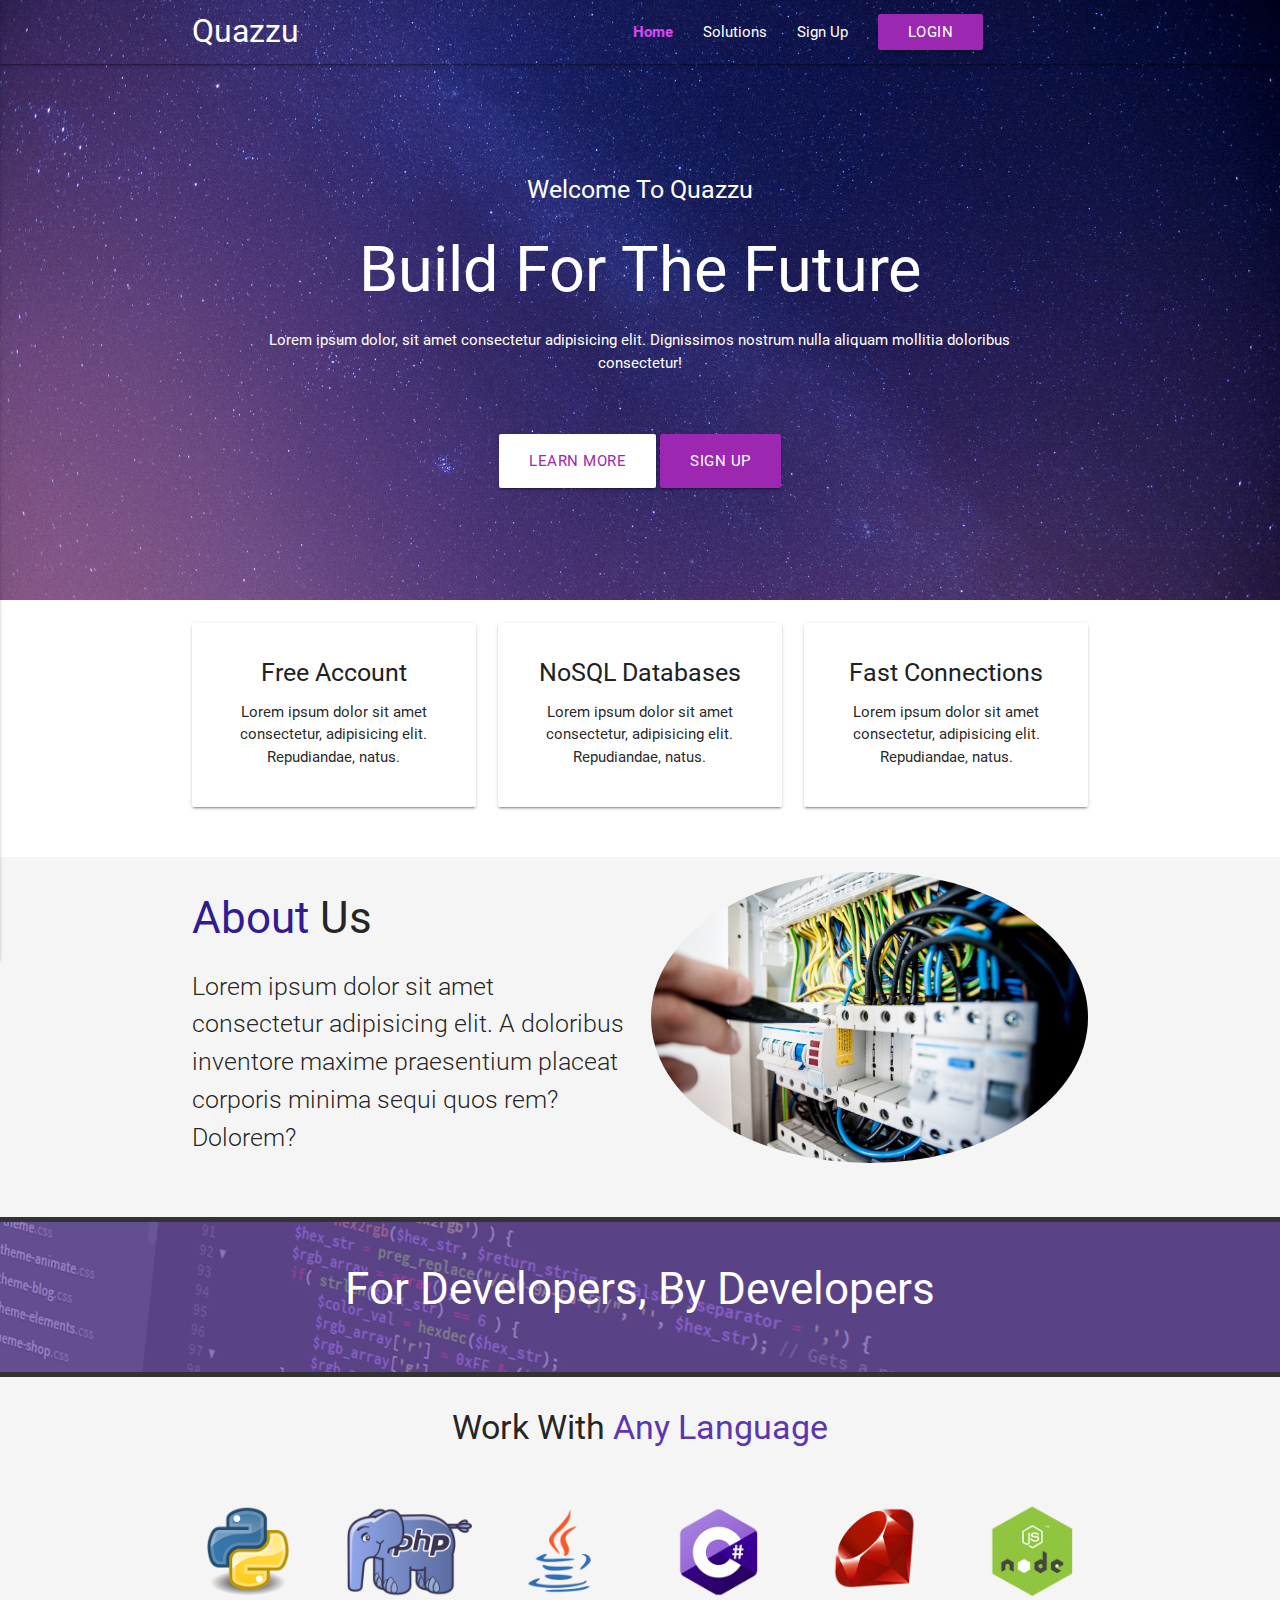
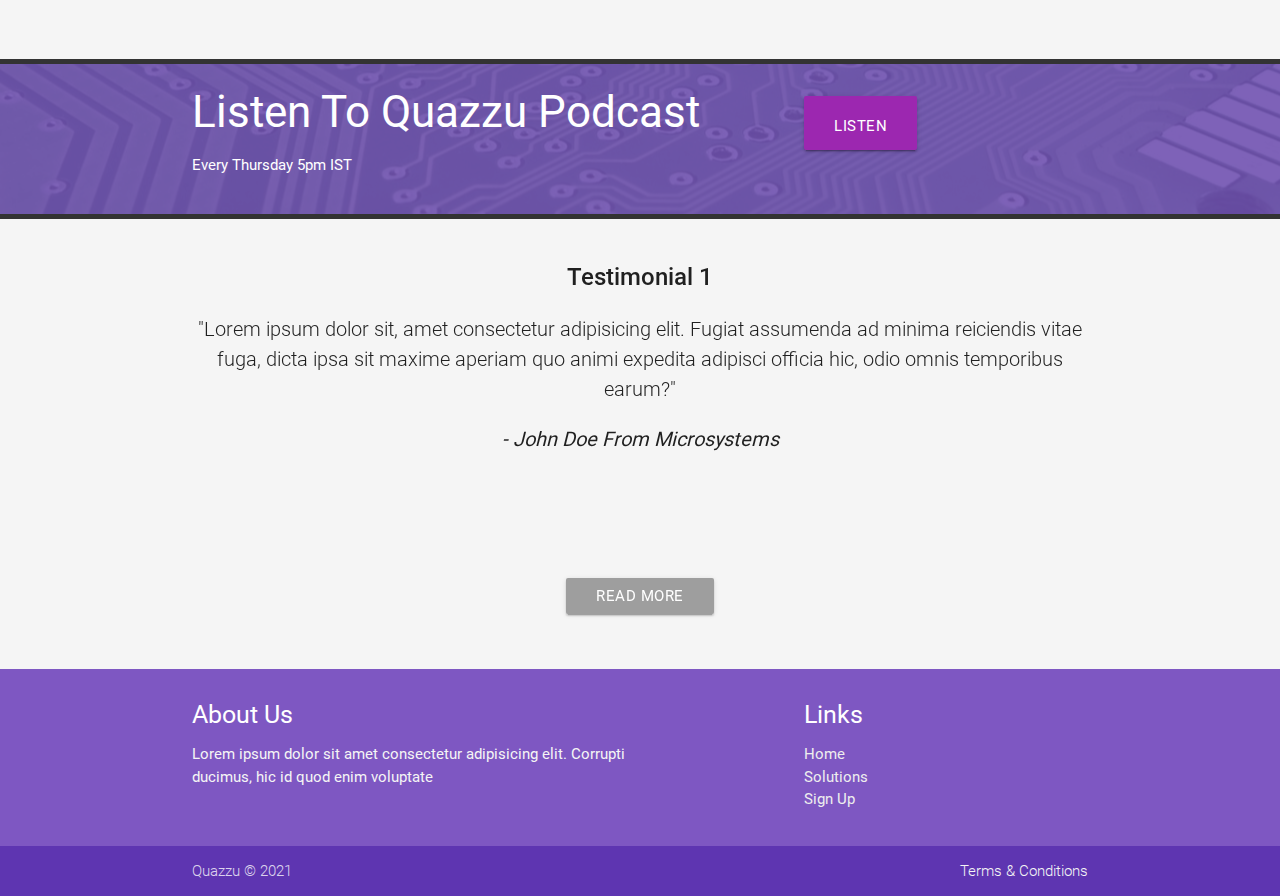
<file: index.html>
<!DOCTYPE html>
<html>

<head>
  <link href="https://fonts.googleapis.com/icon?family=Material+Icons" rel="stylesheet">
  <link type="text/css" rel="stylesheet" href="css/materialize.min.css" media="screen,projection" />
  <link type="text/css" rel="stylesheet" href="css/main.css" />
  <link rel="stylesheet" href="https://use.fontawesome.com/releases/v5.6.1/css/all.css" integrity="sha384-gfdkjb5BdAXd+lj+gudLWI+BXq4IuLW5IT+brZEZsLFm++aCMlF1V92rMkPaX4PP" crossorigin="anonymous">
  <meta name="viewport" content="width=device-width, initial-scale=1.0" />
  <title>Quazzu Cloud Hosting</title>
</head>

<body>
  <!-- Header -->
  <header class="main-header">
    <nav class="transparent">
      <div class="container">
        <div class="nav-wrapper">
          <a href="#" class="brand-logo">Quazzu</a>
          <a href="#" class="button-collapse" data-activates="mobile-nav">
            <i class="fa fa-bars"></i>
          </a>
          <ul class="right hide-on-med-and-down">
            <li><a class="active-link" href="index.html">Home</a></li>
            <li><a href="solutions.html">Solutions</a></li>
            <li><a href="signup.html">Sign Up</a></li>
            <li>
              <a href="#login-modal" class="btn purple modal-trigger">Login</a>
            </li>
            <li><a href="https://facebook.com">
              <i class="fab fa-facebook"></i>
            </a>
          </li>
            <li><a href="https://twitter.com">
              <i class="fab fa-twitter"></i>
            </a>
          </li>
            <li><a href="https://instagram.com">
              <i class="fab fa-instagram"></i>
            </a>
          </li>
          </ul>
          <ul class="side-nav" id="mobile-nav">
            <h4 class="purple-text text-darken-4 center">Quazzu</h4>
            <li class="divider"></li>
            <li><a href="index.html"><i class="fa fa-home grey-text text-darken-4"></i> Home</a></li>
            <li><a href="solutions.html"><i class="fa fa-cog grey-text text-darken-4"></i>Solutions</a></li>
            <li><a href="signup.html"><i class="fa fa-users grey-text text-darken-4"></i>Sign Up</a></li>
            <li class="divider"></li>
            <a class="btn purple modal-trigger" href="#login-modal">Login</a>
          </ul>
        </div>
      </div>
    </nav>
    <!-- showcase -->
    <div class="showcase container">
      <div class="row">
        <div class="col s12 m10 offset-m1 center">
          <h5>Welcome To Quazzu</h5>
          <h1>Build For The Future</h1>
          <p>Lorem ipsum dolor, sit amet consectetur adipisicing elit. Dignissimos nostrum nulla aliquam mollitia doloribus consectetur!</p>
          <br><br>
          <a href="solutions.html" class="btn btn-large white purple-text">Learn More</a>
          <a href="signup.html" class="btn btn-large purple white-text">Sign Up</a>
        </div>
      </div>
    </div>
  </header>

  <!-- section icon boxes -->
  <section class="section section-icons center">
    <div class="container">
      <div class="row">
        <div class="col s12 m4">
          <div class="card-panel">
            <i class="fa fa-user fa-3x deep-purple-text text-darken-2"></i>
            <h5 class="grey-text text-darken-4">Free Account</h5>
            <p>Lorem ipsum dolor sit amet consectetur, adipisicing elit. Repudiandae, natus.</p>
          </div>
        </div>
        <div class="col s12 m4">
          <div class="card-panel">
            <i class="fa fa-database fa-3x deep-purple-text text-darken-2"></i>
            <h5 class="grey-text text-darken-4">NoSQL Databases</h5>
            <p>Lorem ipsum dolor sit amet consectetur, adipisicing elit. Repudiandae, natus.</p>
          </div>
        </div>
        <div class="col s12 m4">
          <div class="card-panel">
            <i class="fa fa-bolt fa-3x deep-purple-text text-darken-2"></i>
            <h5 class="grey-text text-darken-4">Fast Connections</h5>
            <p>Lorem ipsum dolor sit amet consectetur, adipisicing elit. Repudiandae, natus.</p>
          </div>
        </div>
      </div>
    </div>
  </section>

  <!-- About Section -->
  <div class="section section-about grey lighten-4">
    <div class="container">
      <div class="row">
        <div class="col s12 m6">
          <h3><span class="deep-purple-text text-darken-4">About</span> Us</h3>
          <p class="flow-text">Lorem ipsum dolor sit amet consectetur adipisicing elit. A doloribus inventore maxime praesentium placeat corporis minima sequi quos rem? Dolorem?</p>
        </div>
        <div class="col s12 m6">
          <img class="responsive-img circle" src="./img/tech.jpg" alt="">
        </div> 
      </div>
    </div>
  </div>

  <!-- Developers Section -->
  <section class="section section-developers white-text">
    <div class="primary-overlay valign-wrapper">
      <div class="container">
        <div class="row">
          <div class="col s12 center">
              <h3>For Developers, By Developers</h3>
          </div>
        </div>
      </div>
    </div>
  </section>
  <!-- Language section -->
  <section class="section section-language grey lighten-4 center">
    <div class="container">
      <div class="row">
        <h4>Work With <span class="deep-purple-text text-darken-1">Any Language</span></h4>
        <br><br>
        <div class="row">
          <div class="col s2">
            <img class="responsive-img" src="./img/python-logo.png" alt="">
          </div>
          <div class="col s2">
            <img class="responsive-img" src="./img/php-logo.png" alt="">
          </div>
          <div class="col s2">
            <img class="responsive-img" src="./img/java-logo.png" alt="">
          </div>
          <div class="col s2">
            <img class="responsive-img" src="./img/c-sharp-logo.png" alt="">
          </div>
          <div class="col s2">
            <img class="responsive-img" src="./img/ruby-logo.png" alt="">
          </div>
          <div class="col s2">
            <img class="responsive-img" src="./img/node-logo.png" alt="">
          </div>
        </div>
      </div>
    </div>
  </section>
  <!-- Podcast section -->
  <section class="section section-podcast white-text">
    <div class="primary-overlay valign-wrapper">
      <div class="container">
        <div class="row">
          <div class="col s12 m8">
            <h3>Listen To Quazzu Podcast</h3>
            <p>Every Thursday 5pm IST</p>
          </div>
          <div class="col s12 m4">
            <a href="#" class="btn purple btn-large"><i class="fa fa-podcast"></i> LISTEN</a>
          </div>
        </div>
      </div>
    </div>
  </section>

  <!-- Testimonial section -->
  <section class="section section-testimonial grey lighten-4">
    <div class="container">
      <div class="row">
        <div class="col s12">
          <div class="carousel carousel-slider center">
            <div class="carousel-item" href="#one!">
              <h2>Testimonial 1</h2>
              <p class="flow-text">"Lorem ipsum dolor sit, amet consectetur adipisicing elit. Fugiat assumenda ad minima reiciendis vitae fuga,
                dicta ipsa sit maxime aperiam quo animi expedita adipisci officia hic, odio omnis temporibus earum?"
                <p>
                  <em>- John Doe From Microsystems</em>
                </p>
              </p>
              <div class="carousel-fixed-item center hide-on-small-and-down">
                <a href="#" class="btn grey">Read More</a>
              </div>
            </div>
            <div class="carousel-item" href="#two!">
              <h2>Testimonial 2</h2>
              <p class="flow-text">"Lorem ipsum dolor sit, amet consectetur adipisicing elit. Fugiat assumenda ad minima reiciendis vitae fuga,
                dicta ipsa sit maxime aperiam quo animi expedita adipisci officia hic, odio omnis temporibus earum?"
                <p>
                  <em>- Mike SMith From Edge INC</em>
                </p>
              </p>
              <div class="carousel-fixed-item center hide-on-small-and-down">
                <a href="#" class="btn grey">Read More</a>
              </div>
            </div>
            <div class="carousel-item" href="#three!">
              <h2>Testimonial 3</h2>
              <p class="flow-text">"Lorem ipsum dolor sit, amet consectetur adipisicing elit. Fugiat assumenda ad minima reiciendis vitae fuga,
                dicta ipsa sit maxime aperiam quo animi expedita adipisci officia hic, odio omnis temporibus earum?"
                <p>
                  <em>- Karen Williams from Techsoft</em>
                </p>
              </p>
              <div class="carousel-fixed-item center hide-on-small-and-down">
                <a href="#" class="btn grey">Read More</a>
              </div>
            </div>
          </div>
        </div>
      </div>
    </div>
  </section>

  <!-- Footer -->
  <footer class="page-footer deep-purple lighten-1">
    <div class="container">
      <div class="row">
        <div class="col l6 s12">
          <h5 class="white-text">About Us</h5>
          <p class="grey-text text-lighten-4">Lorem ipsum dolor sit amet consectetur adipisicing elit. Corrupti ducimus, hic id quod enim voluptate </p>
        </div>
        <div class="col l4 offset-l2 s12">
          <h5 class="white-text">Links</h5>
          <ul>
            <li>
              <a class="grey-text text-lighten-3" href="index.html">Home</a>
            </li>
            <li>
              <a class="grey-text text-lighten-3" href="solutions.html">Solutions</a>
            </li>
            <li>
              <a class="grey-text text-lighten-3" href="signup.html">Sign Up</a>
            </li>
          </ul>
        </div>
      </div>
    </div>
    <div class="footer-copyright deep-purple darken-1">
      <div class="container">
        Quazzu &copy; 2021
        <a class="grey-text text-lighten-4 right" href="#!">Terms & Conditions</a>
      </div>
    </div>
  </footer>

  <!-- Modals -->
  <div class="modal" id="login-modal">
    <div class="modal-content">
      <h4>Account Login</h4>
      <p>Login to access your account dashboard</p>
        <form>
          <div class="input-field">
            <input type="email" id="email">
            <label for="email">Email</label>
          </div>
          <div class="input-field">
            <input type="password" id="password">
            <label for="password">Password</label>
          </div>
        </form>
    </div>
    <div class="modal-footer">
      <a class="modal-action modal-close btn grey" href="#!"><i class="fa fa-sync"></i> Reset Password</a>
      <a class="modal-action modal-close btn purple" href="#!"><i class="fa fa-lock"></i>Login In</a>
    </div>
  </div>


  <script type="text/javascript" src="https://code.jquery.com/jquery-3.2.1.min.js"></script>
  <script type="text/javascript" src="js/materialize.min.js"></script>
  <script>
    $(document).ready(function () {
        // Init Button collapse
        $('.button-collapse').sideNav();
        // Init carousel
        $('.carousel.carousel-slider').carousel({
          fullWidth:true
        });
        // Init Modal
        $('.modal').modal();
      
    });
  </script>
</body>

</html>
</file>
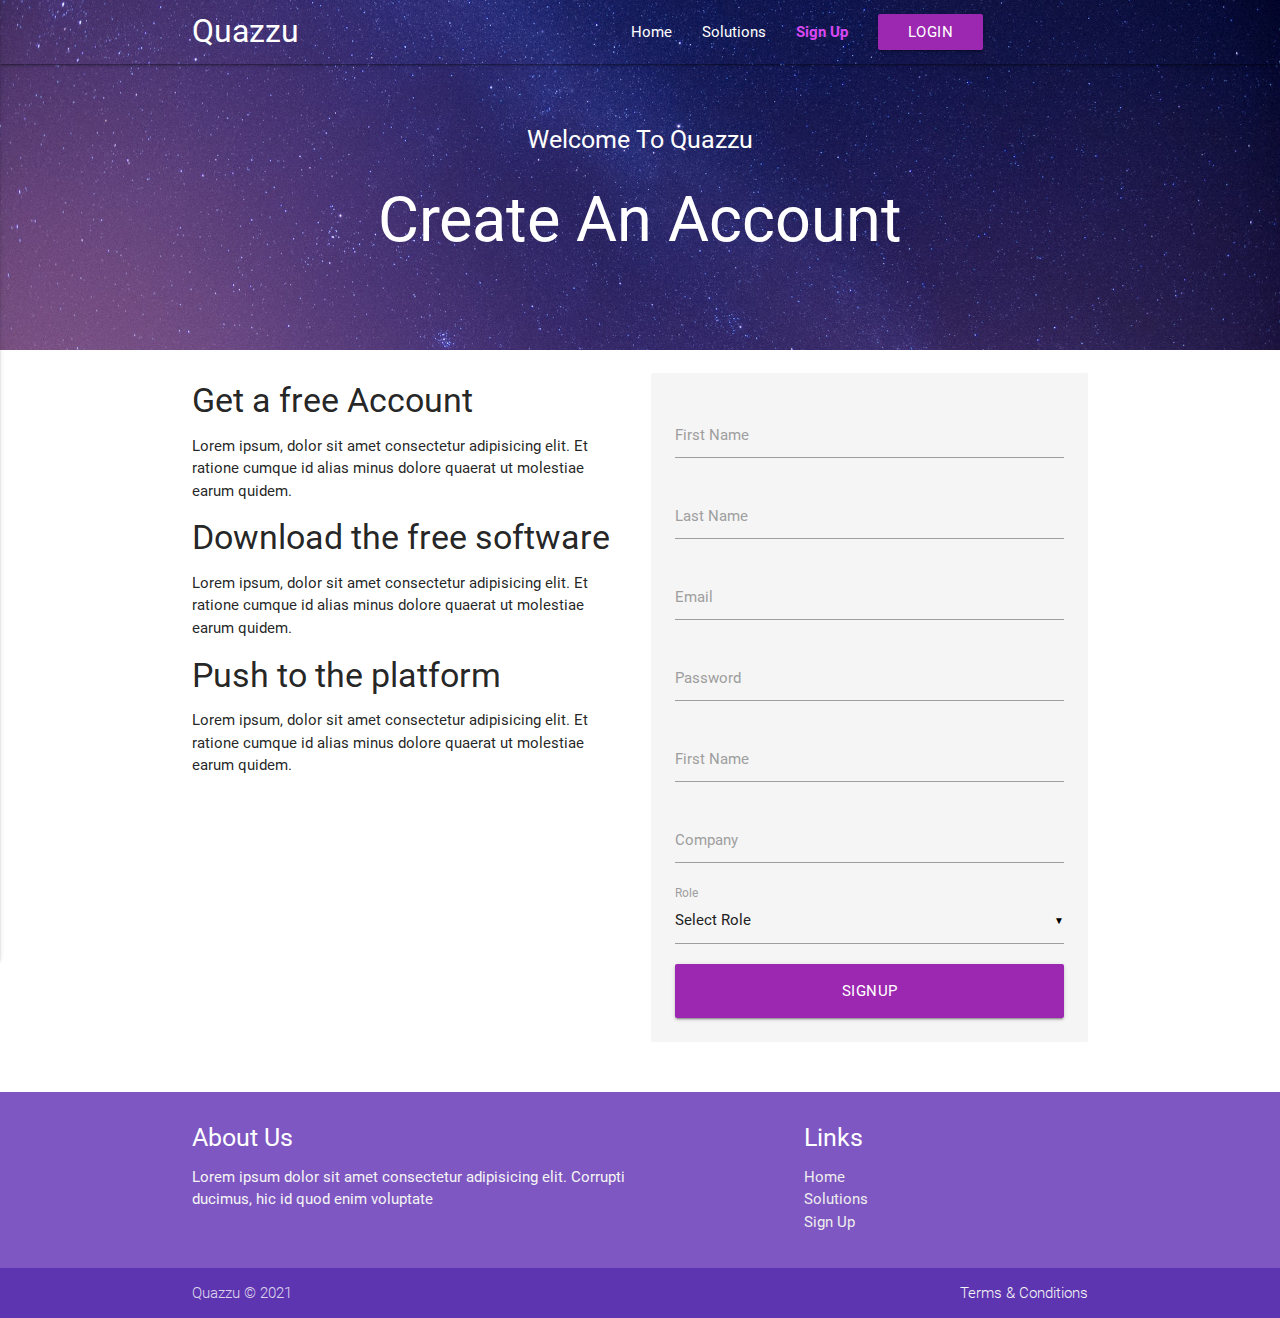
<file: signup.html>
<!DOCTYPE html>
<html>

<head>
  <link href="https://fonts.googleapis.com/icon?family=Material+Icons" rel="stylesheet">
  <link type="text/css" rel="stylesheet" href="css/materialize.min.css" media="screen,projection" />
  <link type="text/css" rel="stylesheet" href="css/main.css" />
  <link rel="stylesheet" href="https://use.fontawesome.com/releases/v5.6.1/css/all.css" integrity="sha384-gfdkjb5BdAXd+lj+gudLWI+BXq4IuLW5IT+brZEZsLFm++aCMlF1V92rMkPaX4PP" crossorigin="anonymous">
  <meta name="viewport" content="width=device-width, initial-scale=1.0" />
  <title>Quazzu Cloud Hosting</title>
</head>

<body>
  <!-- Header -->
  <header class="main-header-inner">
    <nav class="transparent">
      <div class="container">
        <div class="nav-wrapper">
          <a href="#" class="brand-logo">Quazzu</a>
          <a href="#" class="button-collapse" data-activates="mobile-nav">
            <i class="fa fa-bars"></i>
          </a>
          <ul class="right hide-on-med-and-down">
            <li><a  href="index.html">Home</a></li>
            <li><a  href="solutions.html">Solutions</a></li>
            <li><a class="active-link" href="signup.html">Sign Up</a></li>
            <li>
              <a href="#login-modal" class="btn purple modal-trigger">Login</a>
            </li>
            <li><a href="https://facebook.com">
              <i class="fab fa-facebook"></i>
            </a>
          </li>
            <li><a href="https://twitter.com">
              <i class="fab fa-twitter"></i>
            </a>
          </li>
            <li><a href="https://instagram.com">
              <i class="fab fa-instagram"></i>
            </a>
          </li>
          </ul>
          <ul class="side-nav" id="mobile-nav">
            <h4 class="purple-text text-darken-4 center">Quazzu</h4>
            <li class="divider"></li>
            <li><a href="index.html"><i class="fa fa-home grey-text text-darken-4"></i> Home</a></li>
            <li><a href="solutions.html"><i class="fa fa-cog grey-text text-darken-4"></i>Solutions</a></li>
            <li><a href="signup.html"><i class="fa fa-users grey-text text-darken-4"></i>Sign Up</a></li>
            <li class="divider"></li>
            <a class="btn purple modal-trigger" href="#login-modal">Login</a>
          </ul>
        </div>
      </div>
    </nav>
    <!-- showcase -->
    <div class="showcase container">
      <div class="row">
        <div class="col s12 m10 offset-m1 center">
          <h5>Welcome To Quazzu</h5>
          <h1>Create An Account</h1>
        </div>
      </div>
    </div>
  </header>


  <!-- Contact section -->
  <section class="section contact-section">
    <div class="container">
        <div class="row">
            <div class="col s12 m6">
               <h4>Get a free Account</h4> 
               <p>Lorem ipsum, dolor sit amet consectetur adipisicing elit. Et ratione cumque id alias minus dolore quaerat ut molestiae earum quidem.</p>
               <h4>Download the free software</h4> 
               <p>Lorem ipsum, dolor sit amet consectetur adipisicing elit. Et ratione cumque id alias minus dolore quaerat ut molestiae earum quidem.</p>
               <h4>Push to the platform</h4> 
               <p>Lorem ipsum, dolor sit amet consectetur adipisicing elit. Et ratione cumque id alias minus dolore quaerat ut molestiae earum quidem.</p>
            </div>
            <div class="col s12 m6">
                    <div class="card-panel grey lighten-4 grey-text text-darken-4 z-depth-0">
                        <form>
                            <div class="input-field">
                                <input type="text" id="fname">
                                <label for="fname">First Name</label>
                            </div>
                            <div class="input-field">
                                <input type="text" id="lname">
                                <label for="lname">Last Name</label>
                            </div>
                            <div class="input-field">
                                <input type="email" id="email">
                                <label for="email">Email</label>
                            </div>
                            <div class="input-field">
                                <input type="password" id="password">
                                <label for="password">Password</label>
                            </div>
                            <div class="input-field">
                                <input type="text" id="name">
                                <label for="name">First Name</label>
                            </div>
                            <div class="input-field">
                                <input type="text" id="company">
                                <label for="company">Company</label>
                            </div>
                            <div class="input-field">
                                <select id="role">
                                    <option value="" disabled selected>Select Role</option>
                                    <option value="Developer">Developer</option>
                                    <option value="Student">Student</option>
                                    <option value="Manager">Manager</option>
                                    <option value="Other">Other</option>
                                </select>
                                <label for="role">Role</label>
                            </div>
                           <input type="submit" value="Signup" class="btn btn-large purple btn-extend">
                        </form>
                    </div>
            </div>
        </div>
        </div>
  </section>

 
  <!-- Footer -->
  <footer class="page-footer deep-purple lighten-1">
    <div class="container">
      <div class="row">
        <div class="col l6 s12">
          <h5 class="white-text">About Us</h5>
          <p class="grey-text text-lighten-4">Lorem ipsum dolor sit amet consectetur adipisicing elit. Corrupti ducimus, hic id quod enim voluptate </p>
        </div>
        <div class="col l4 offset-l2 s12">
          <h5 class="white-text">Links</h5>
          <ul>
            <li>
              <a class="grey-text text-lighten-3" href="index.html">Home</a>
            </li>
            <li>
              <a class="grey-text text-lighten-3" href="solutions.html">Solutions</a>
            </li>
            <li>
              <a class="grey-text text-lighten-3" href="signup.html">Sign Up</a>
            </li>
          </ul>
        </div>
      </div>
    </div>
    <div class="footer-copyright deep-purple darken-1">
      <div class="container">
        Quazzu &copy; 2021
        <a class="grey-text text-lighten-4 right" href="#!">Terms & Conditions</a>
      </div>
    </div>
  </footer>

  <!-- Modals -->
  <div class="modal" id="login-modal">
    <div class="modal-content">
      <h4>Account Login</h4>
      <p>Login to access your account dashboard</p>
        <form>
          <div class="input-field">
              <input type="email" id="email">
            <label for="email">Email</label>
          </div>
          <div class="input-field">
              <input type="password" id="password">
            <label for="password">Password</label>
          </div>
        </form>
    </div>
    <div class="modal-footer">
      <a class="modal-action modal-close btn grey" href="#!"><i class="fa fa-sync"></i> Reset Password</a>
      <a class="modal-action modal-close btn purple" href="#!"><i class="fa fa-lock"></i>Login In</a>
    </div>
  </div>


  <script type="text/javascript" src="https://code.jquery.com/jquery-3.2.1.min.js"></script>
  <script type="text/javascript" src="js/materialize.min.js"></script>
  <script>
    $(document).ready(function () {
        // Init Button collapse
        $('.button-collapse').sideNav();
        // Init carousel
        $('.carousel.carousel-slider').carousel({
          fullWidth:true
        });
        // Init Modal
        $('.modal').modal();
        // Init Select list
        $('select').material_select();
      
    });
  </script>
</body>

</html>
</file>
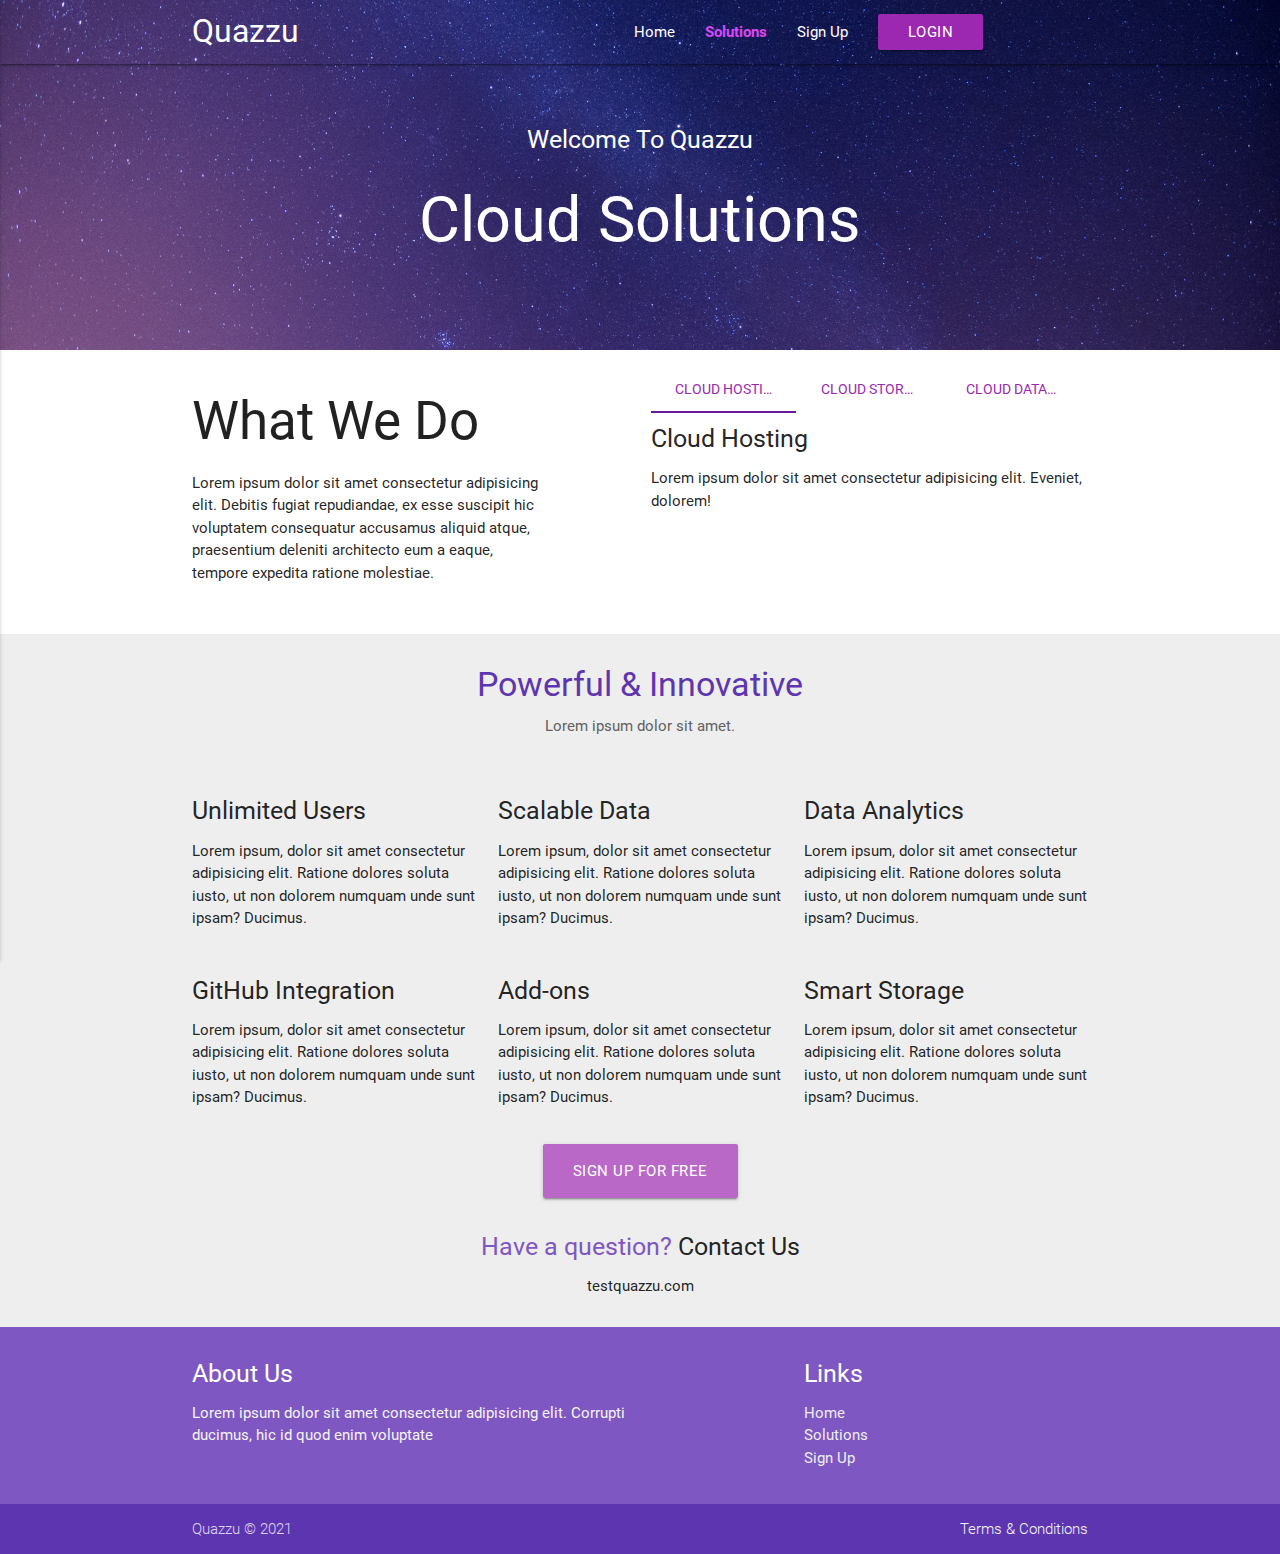
<file: solutions.html>
<!DOCTYPE html>
<html>

<head>
  <link href="https://fonts.googleapis.com/icon?family=Material+Icons" rel="stylesheet">
  <link type="text/css" rel="stylesheet" href="css/materialize.min.css" media="screen,projection" />
  <link type="text/css" rel="stylesheet" href="css/main.css" />
  <link rel="stylesheet" href="https://use.fontawesome.com/releases/v5.6.1/css/all.css" integrity="sha384-gfdkjb5BdAXd+lj+gudLWI+BXq4IuLW5IT+brZEZsLFm++aCMlF1V92rMkPaX4PP" crossorigin="anonymous">
  <meta name="viewport" content="width=device-width, initial-scale=1.0" />
  <title>Quazzu Cloud Hosting</title>
</head>

<body>
  <!-- Header -->
  <header class="main-header-inner">
    <nav class="transparent">
      <div class="container">
        <div class="nav-wrapper">
          <a href="#" class="brand-logo">Quazzu</a>
          <a href="#" class="button-collapse" data-activates="mobile-nav">
            <i class="fa fa-bars"></i>
          </a>
          <ul class="right hide-on-med-and-down">
            <li><a  href="index.html">Home</a></li>
            <li><a class="active-link" href="solutions.html">Solutions</a></li>
            <li><a href="signup.html">Sign Up</a></li>
            <li>
              <a href="#login-modal" class="btn purple modal-trigger">Login</a>
            </li>
            <li><a href="https://facebook.com">
              <i class="fab fa-facebook"></i>
            </a>
          </li>
            <li><a href="https://twitter.com">
              <i class="fab fa-twitter"></i>
            </a>
          </li>
            <li><a href="https://instagram.com">
              <i class="fab fa-instagram"></i>
            </a>
          </li>
          </ul>
          <ul class="side-nav" id="mobile-nav">
            <h4 class="purple-text text-darken-4 center">Quazzu</h4>
            <li class="divider"></li>
            <li><a href="index.html"><i class="fa fa-home grey-text text-darken-4"></i> Home</a></li>
            <li><a href="solutions.html"><i class="fa fa-cog grey-text text-darken-4"></i>Solutions</a></li>
            <li><a href="signup.html"><i class="fa fa-users grey-text text-darken-4"></i>Sign Up</a></li>
            <li class="divider"></li>
            <a class="btn purple modal-trigger" href="#login-modal">Login</a>
          </ul>
        </div>
      </div>
    </nav>
    <!-- showcase -->
    <div class="showcase container">
      <div class="row">
        <div class="col s12 m10 offset-m1 center">
          <h5>Welcome To Quazzu</h5>
          <h1>Cloud Solutions</h1>
        </div>
      </div>
    </div>
  </header>

  <!-- What we do Section -->
  <section class="section section-what-about">
    <div class="container">
        <div class="row">
            <div class="col s12 m5">
                <h2>What We Do</h2>
                <p>Lorem ipsum dolor sit amet consectetur adipisicing elit. Debitis fugiat repudiandae, ex esse suscipit hic voluptatem consequatur accusamus aliquid atque, praesentium deleniti architecto eum a eaque, tempore expedita ratione molestiae.</p>
            </div>
            <div class="col s12 m6 offset-m1">
                <div class="row">
                    <div class="col s12">
                      <ul class="tabs">
                        <li class="tab col s4">
                          <a class="purple-text" href="#tab1">Cloud Hosting</a>
                        </li>
                        <li class="tab col s4">
                          <a class="purple-text" href="#tab2">Cloud Storage</a>
                        </li>
                        <li class="tab col s4">
                          <a class="purple-text" href="#tab3">Cloud Database</a>
                        </li>
                      </ul>
                    </div>
                    <div id="tab1" class="col s12">
                      <h5>Cloud Hosting</h5>
                      <p>Lorem ipsum dolor sit amet consectetur adipisicing elit. Eveniet, dolorem!</p>
                    </div>
                    <div id="tab2" class="col s12">
                      <h5>Cloud Storage</h5>
                      <p>Lorem ipsum dolor sit amet consectetur, adipisicing elit. Alias ipsa consectetur magnam suscipit omnis labore voluptatem</p>
                    </div>
                    <div id="tab3" class="col s12">
                      <h5>Cloud Database</h5>
                      <p>Lorem ipsum dolor sit amet consectetur adipisicing elit. Voluptas quisquam ipsum distinctio odit dolore asperiores</p>
                    </div>
                  </div>
            </div>
        </div>
    </div>
  </section>

  <!-- Features Section -->
  <div class="section section-features grey lighten-3">
    <div class="container">
        <h4 class="deep-purple-text text-darken-1 center">Powerful & Innovative</h4>
        <h6 class="grey-text text-darken-2 center">Lorem ipsum dolor sit amet.</h6>
        <br><br>
        <!-- Row 1 -->
        <div class="row">
           <div class="col s12 m4">
            <h5><i class="fa fa-user"></i> Unlimited Users</h5>
            <p>Lorem ipsum, dolor sit amet consectetur adipisicing elit. Ratione dolores soluta iusto, ut non dolorem numquam unde sunt ipsam? Ducimus.</p>
           </div> 
           <div class="col s12 m4">
            <h5><i class="fa fa-database"></i> Scalable Data</h5>
            <p>Lorem ipsum, dolor sit amet consectetur adipisicing elit. Ratione dolores soluta iusto, ut non dolorem numquam unde sunt ipsam? Ducimus.</p>
           </div> 
           <div class="col s12 m4">
            <h5><i class="fa fa-chart-line"></i> Data Analytics</h5>
            <p>Lorem ipsum, dolor sit amet consectetur adipisicing elit. Ratione dolores soluta iusto, ut non dolorem numquam unde sunt ipsam? Ducimus.</p>
           </div> 
        </div>
        <!-- Row 2 -->
        <div class="row">
           <div class="col s12 m4">
            <h5><i class="fa fa-github"></i> GitHub Integration</h5>
            <p>Lorem ipsum, dolor sit amet consectetur adipisicing elit. Ratione dolores soluta iusto, ut non dolorem numquam unde sunt ipsam? Ducimus.</p>
           </div> 
           <div class="col s12 m4">
            <h5><i class="fa fa-plus"></i> Add-ons</h5>
            <p>Lorem ipsum, dolor sit amet consectetur adipisicing elit. Ratione dolores soluta iusto, ut non dolorem numquam unde sunt ipsam? Ducimus.</p>
           </div> 
           <div class="col s12 m4">
            <h5><i class="fa fa-hdd"></i> Smart Storage</h5>
            <p>Lorem ipsum, dolor sit amet consectetur adipisicing elit. Ratione dolores soluta iusto, ut non dolorem numquam unde sunt ipsam? Ducimus.</p>
           </div> 
        </div>
        <div class="center">
            <a class="btn purple lighten-2 btn-large" href="signup.html">Sign Up For Free</a>
            <br><br>
            <h5><span class="deep-purple-text text-lighten-1">Have a question?</span> Contact Us</h5>
            <p>testquazzu.com</p>
        </div>
    </div>
  </div>
  
  <!-- Footer -->
  <footer class="page-footer deep-purple lighten-1">
    <div class="container">
      <div class="row">
        <div class="col l6 s12">
          <h5 class="white-text">About Us</h5>
          <p class="grey-text text-lighten-4">Lorem ipsum dolor sit amet consectetur adipisicing elit. Corrupti ducimus, hic id quod enim voluptate </p>
        </div>
        <div class="col l4 offset-l2 s12">
          <h5 class="white-text">Links</h5>
          <ul>
            <li>
              <a class="grey-text text-lighten-3" href="index.html">Home</a>
            </li>
            <li>
              <a class="grey-text text-lighten-3" href="solutions.html">Solutions</a>
            </li>
            <li>
              <a class="grey-text text-lighten-3" href="signup.html">Sign Up</a>
            </li>
          </ul>
        </div>
      </div>
    </div>
    <div class="footer-copyright deep-purple darken-1">
      <div class="container">
        Quazzu &copy; 2021
        <a class="grey-text text-lighten-4 right" href="#!">Terms & Conditions</a>
      </div>
    </div>
  </footer>

  <!-- Modals -->
  <div class="modal" id="login-modal">
    <div class="modal-content">
      <h4>Account Login</h4>
      <p>Login to access your account dashboard</p>
        <form>
          <div class="input-field">
              <input type="email" id="email">
              <label for="email">Email</label>
          </div>
          <div class="input-field">
              <input type="password" id="password">
            <label for="password">Password</label>
          </div>
        </form>
    </div>
    <div class="modal-footer">
      <a class="modal-action modal-close btn grey" href="#!"><i class="fa fa-sync"></i> Reset Password</a>
      <a class="modal-action modal-close btn purple" href="#!"><i class="fa fa-lock"></i>Login In</a>
    </div>
  </div>


  <script type="text/javascript" src="https://code.jquery.com/jquery-3.2.1.min.js"></script>
  <script type="text/javascript" src="js/materialize.min.js"></script>
  <script>
    $(document).ready(function () {
        // Init Button collapse
        $('.button-collapse').sideNav();
        // Init carousel
        $('.carousel.carousel-slider').carousel({
          fullWidth:true
        });
        // Init Modal
        $('.modal').modal();
      
    });
  </script>
</body>

</html>
</file>
<file: css/main.css>
.main-header {
  background: url(/img/background.jpg);
  background-size: cover;
  background-position: center;
  min-height: 600px;
  color: #fff;
}
.active-link {
  color: #d847f1;
  font-weight: bold;
}

.main-header .showcase {
  padding-top: 100px;
}

.section-developers {
  position: relative;
  background: url(/img/code.jpg);
  background-size: cover;
  background-position: center;
  border-top: 5px solid #333;
  border-bottom: 5px solid #333;
  min-height: 160px;
}
/* Utility */
.primary-overlay {
  background: rgba(112, 81, 176, 0.7);
  position: absolute;
  top: 0;
  left: 0;
  width: 100%;
  height: 100%;
  overflow: hidden;
}
.section-podcast {
  position: relative;
  background: url(/img/circuit.jpg);
  background-size: cover;
  background-position: center;
  border-top: 5px solid #333;
  border-bottom: 5px solid #333;
  min-height: 160px;
}

.section-podcast .primary-overlay {
  background: rgba(112, 81, 176, 0.9);
}

.section-podcast a {
  margin-top: 30px;
}

@media (max-width: 550px) {
  .section-developers,
  .section-podcast {
    min-height: 240px;
  }
}

.carousel-item p {
  font-size: 20px !important;
}
/* Solution Page */
.main-header-inner {
  background: url(/img/background.jpg);
  background-size: cover;
  background-position: center;
  min-height: 350px;
  color: #fff;
}
.main-header-inner .showcase {
  padding-top: 50px;
}

.tabs .indicator {
  background-color: #6a1b9a !important;
}
/* Signup page */
.btn-extend {
  display: block;
  width: 100%;
}
</file>
